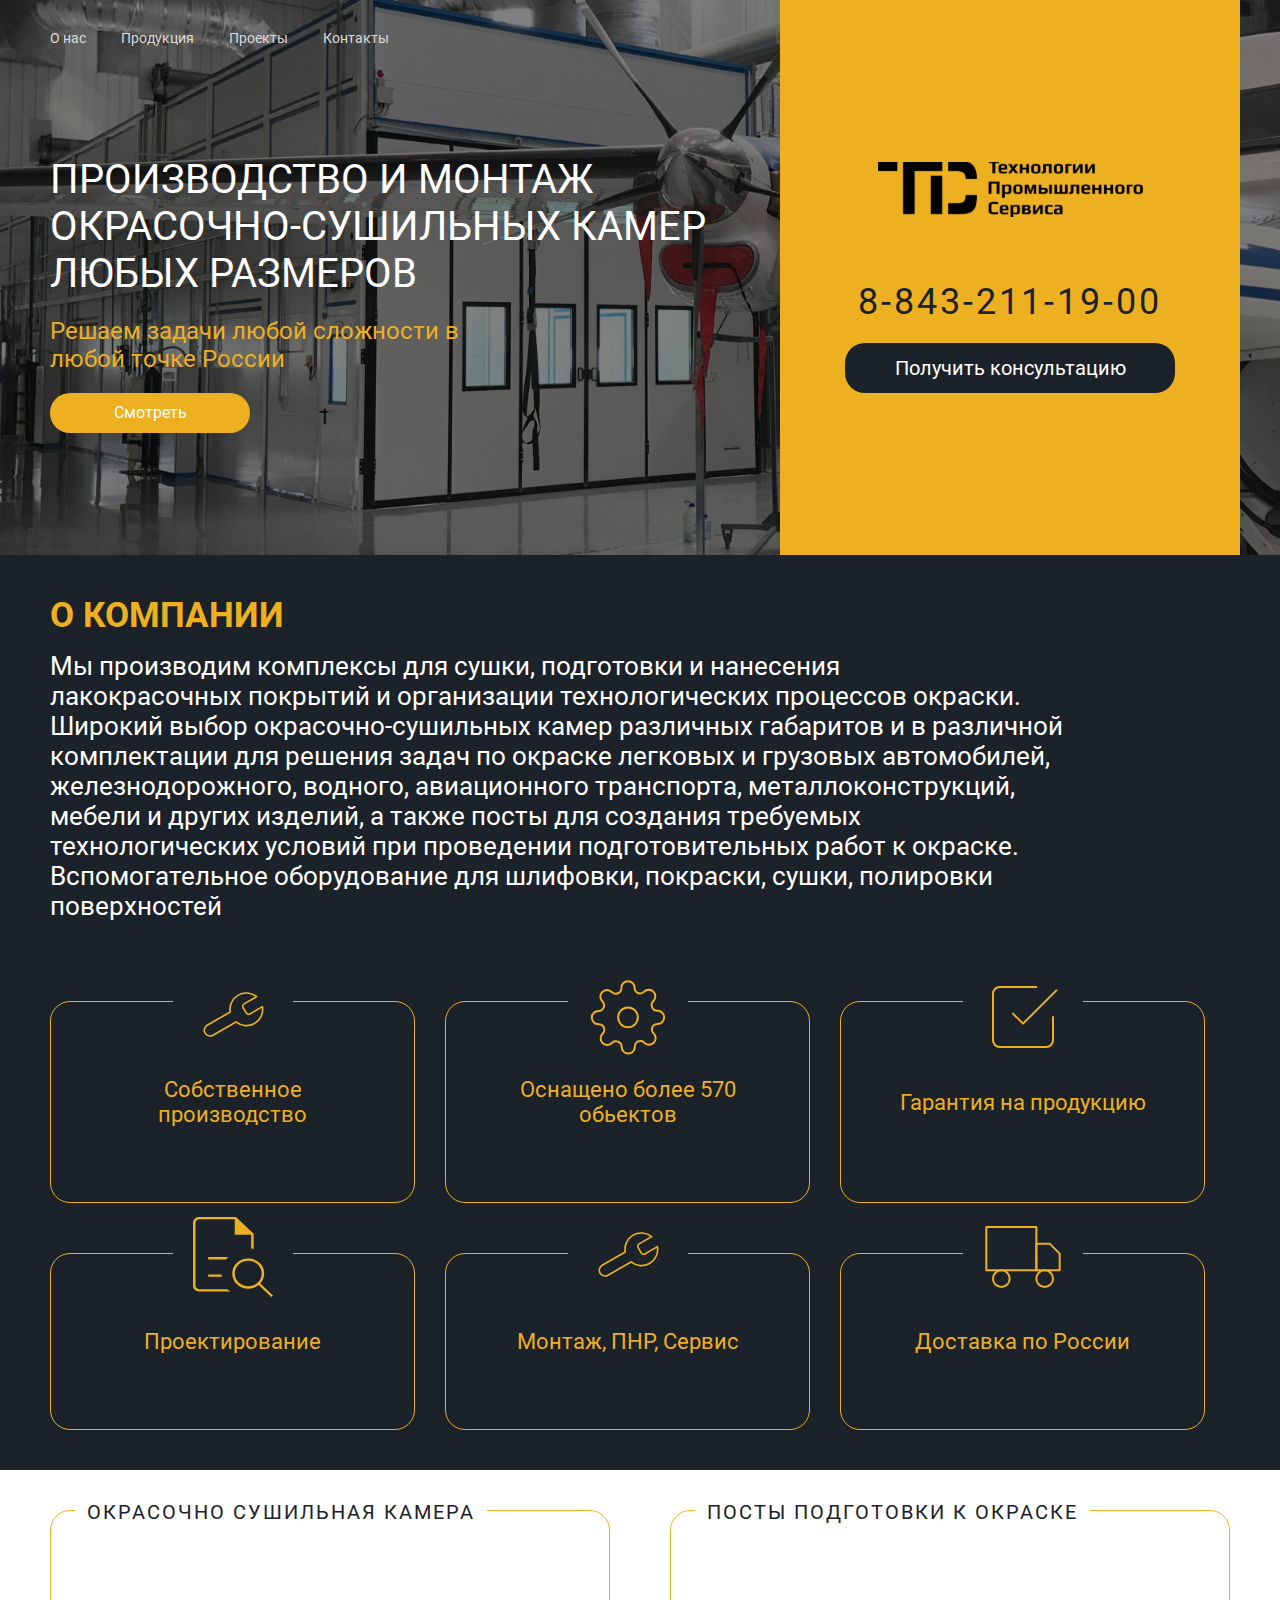
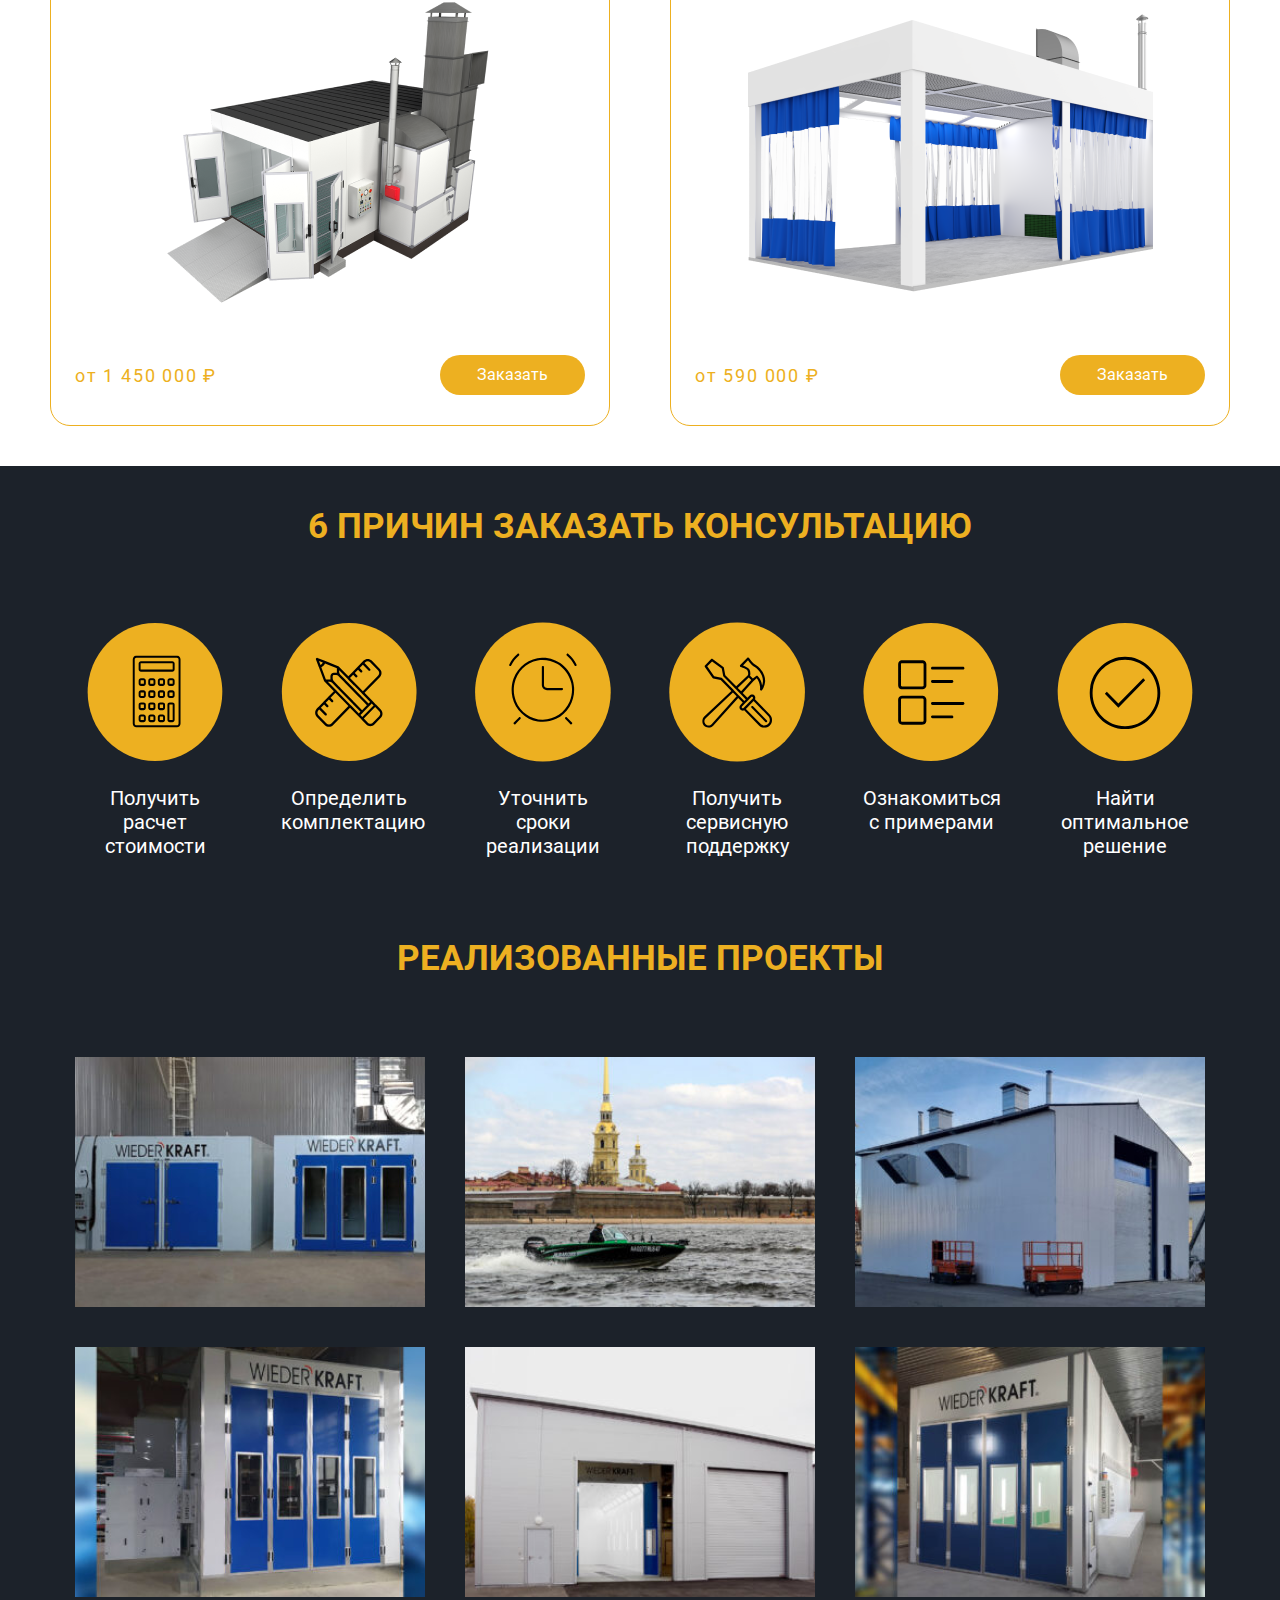
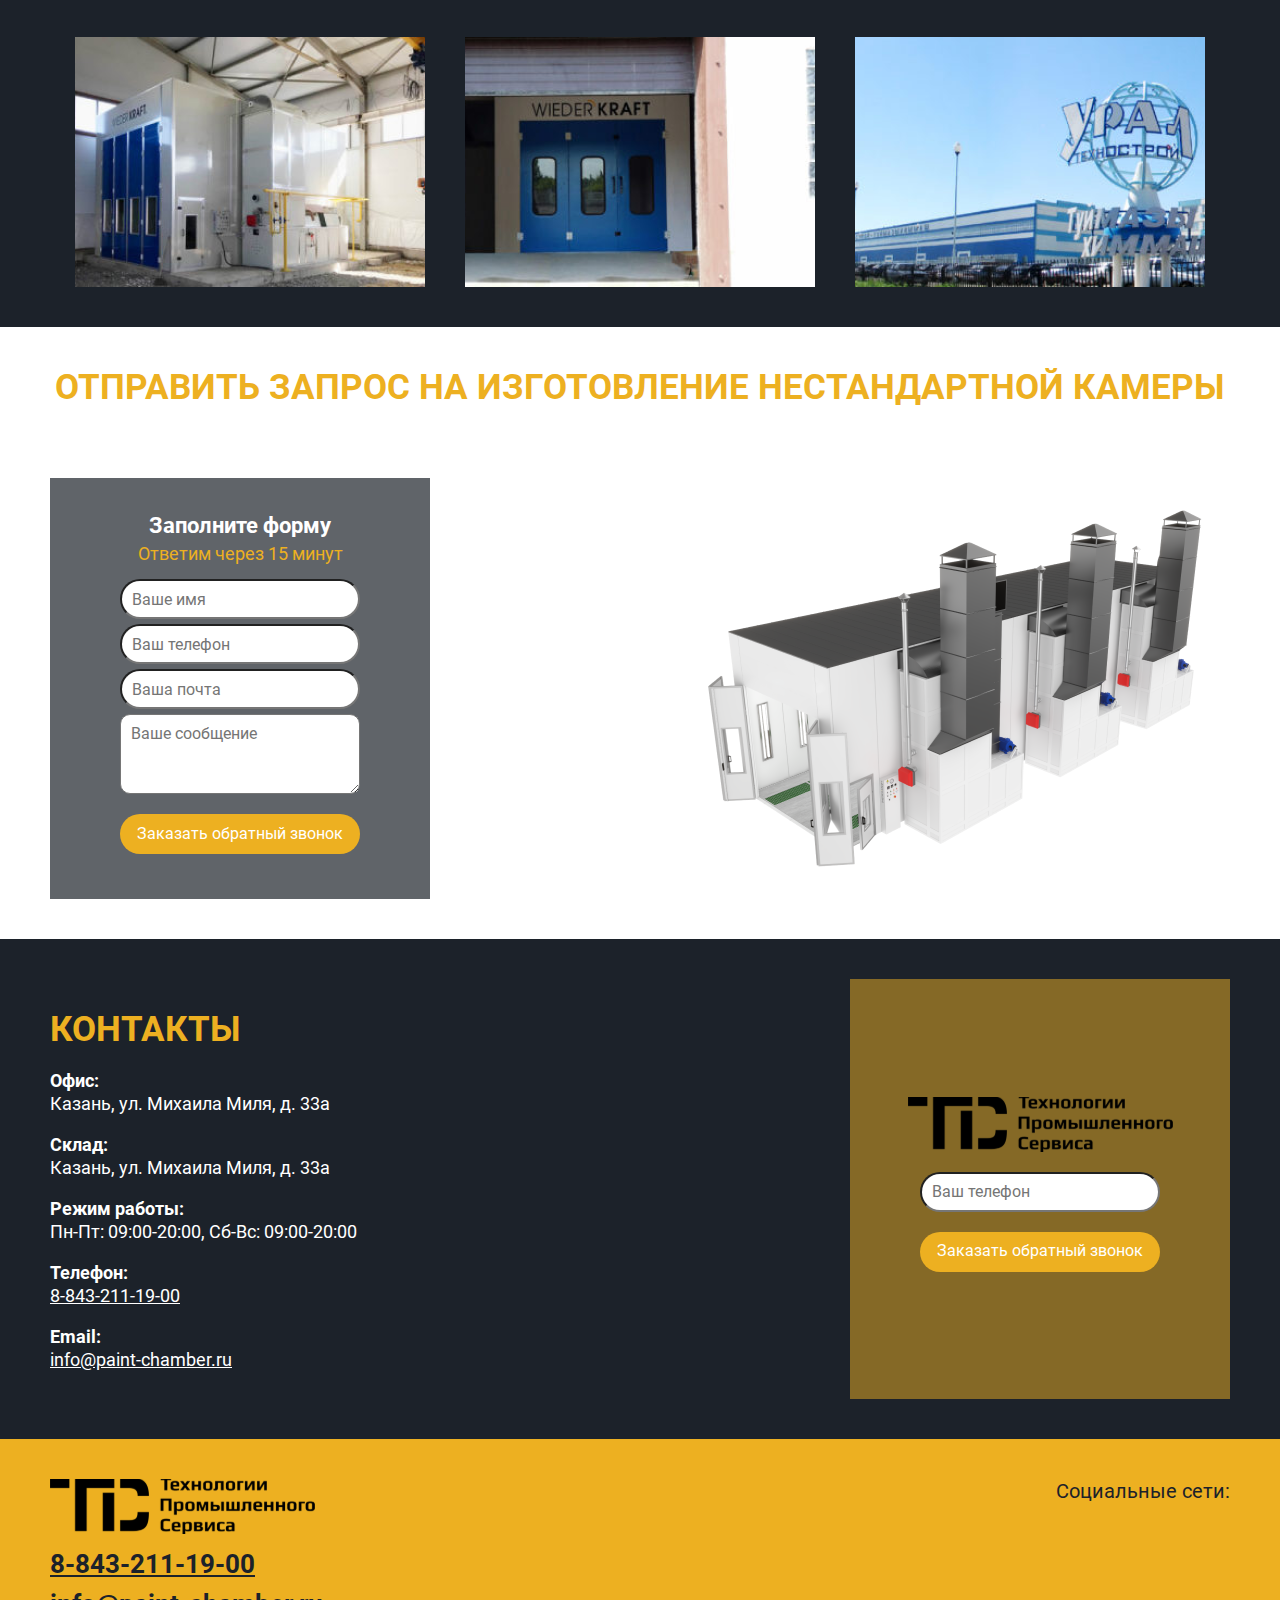
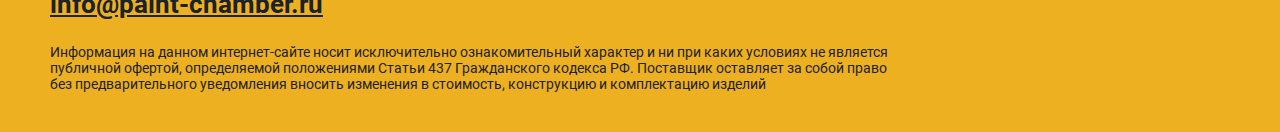
<file: index.html>
<!DOCTYPE html>
<html lang="ru">
<head itemscope itemtype="http://schema.org/WPHeader">
    <script src="https://www.google.com/recaptcha/api.js?render=explicit" async></script>
    <meta charset="UTF-8">
    <meta name="viewport" content="width=device-width, initial-scale=1.0">
    <meta name="description" content="Компания «Технологии Промышленного Сервиса» выполняет полный комплекс работ по проектированию, производству, монтажу, пуско-наладочным работам и вводу в эксплуатацию как модульных окрасочно-сушильных камер, так и производственных участков по окраске изделий и конструкций различного назначения."> 
    <meta name="keywords" 
    content=
    "
    Проектирование, монтаж, модернизация, покрасочная камера купить,
    покрасочная камера цена,
    покрасочная камера +для автомобилей купить,
    водяная покрасочная камера купить
    покрасочная камера +с водяной завесой купить
    покрасочная камера +для мебели купить
    покрасочные порошковые камеры купить
    купить покрасочную камеру цена
    покрасочная камера купить недорого
    покрасочная камера +для автомобилей купить цена
    покрасочная автомобильная камера купить
    купить покрасочную камеру +для порошковой покраски
    сушильные покрасочные камеры купить
    купить покрасочную камеру большую
    покрасочная камера +для порошковой окраски купить
    купить покрасочную камеру +для авто цена
    ">
    <meta name="author" content="Автор">
    <meta name="robots" content="index">

    <meta property="og:title" content="Заголовок">
    <meta property="og:image" content="">
    <meta property="og:type" content="website">
    <meta property="og:url" content="https://site.ru">
    <meta property="og:description" content="Компания «Технологии Промышленного Сервиса» выполняет полный комплекс работ по проектированию, производству, монтажу, пуско-наладочным работам и вводу в эксплуатацию как модульных окрасочно-сушильных камер, так и производственных участков по окраске изделий и конструкций различного назначения.">
    
    <link rel="icon" href="./assets/images/favicons/32x32.svg" type="image/svg+xml">
    <link rel="apple-touch-icon" href="images/favicons/64x64.svg" type="image/svg+xml">
    <link rel="stylesheet" href="./assets/css/main.css">
	
	<!-- Yandex.Metrika counter -->
<script type="text/javascript" >
   (function(m,e,t,r,i,k,a){m[i]=m[i]||function(){(m[i].a=m[i].a||[]).push(arguments)};
   m[i].l=1*new Date();
   for (var j = 0; j < document.scripts.length; j++) {if (document.scripts[j].src === r) { return; }}
   k=e.createElement(t),a=e.getElementsByTagName(t)[0],k.async=1,k.src=r,a.parentNode.insertBefore(k,a)})
   (window, document, "script", "https://mc.yandex.ru/metrika/tag.js", "ym");

   ym(94665738, "init", {
        clickmap:true,
        trackLinks:true,
        accurateTrackBounce:true,
        webvisor:true
   });
</script>
<noscript><div><img src="https://mc.yandex.ru/watch/94665738" style="position:absolute; left:-9999px;" alt="" /></div></noscript>
<!-- /Yandex.Metrika counter -->

    <title itemprop="headline">Производство окрасочно-сушильных камер</title>
</head>
<body>
    <div class="modal" id="product1">
        <div class="modal__content">
            <button class="modal__content-close">
                <img src="./assets/images/svg/close.svg" alt="Закрыть" width="30" height="30">
            </button>
            <div class="modal__content-main">
                <form class="form" id="widgetId3" data-url="/modal-first.php">
                    <div class="logo">
                        <img loading="lazy" src="./assets/images/svg/logo-dark.svg" alt="Технологии Промышленного Сервиса" width="265" height="55">     
                    </div>
                    <div class="form__name">Заявка на окрасочную камеру</div>
                    <div class="form-main">
                        <input type="text" type="text" minlength="11" maxlength="11" required class="form__input" placeholder="Ваш телефон" name="telephone-product-first">
                        <input type="text" class="form__input" hidden name="product-first" value="Заявка на окрасночную камеру">
                        <div id="recaptcha3" class="recaptcha-wrapper"></div>
                        <!-- <div class="g-recaptcha" data-sitekey="6LeSlJMoAAAAABSvUeLsNZTmaCC8KJngvJoSYzqG"></div> -->
                        <button type="submit" class="form__button">Отправить</button>
                        <div class="captchaError" style="color: red; margin-top: 10px;"></div>
                    </div>
                </form>
            </div>
        </div>
    </div>
    <div class="modal" id="product2">
        <div class="modal__content">
            <button class="modal__content-close">
                <img src="./assets/images/svg/close.svg" alt="Закрыть" width="30" height="30">
            </button>
            <div class="modal__content-main">
                <form class="form" id="widgetId4" data-url="/modal-second.php">
                    <div class="logo">
                        <img loading="lazy" src="./assets/images/svg/logo-dark.svg" alt="Технологии Промышленного Сервиса" width="265" height="55">     
                    </div>
                    <div class="form__name">Заявка на пост подготовки к окраске</div>
                    <div class="form-main">
                        <input type="text" type="text" minlength="11" maxlength="11" required class="form__input" placeholder="Ваш телефон" name="telephone-product-second">
                        <input type="text" class="form__input" hidden name="product-second" value="Заявка на пост подготовки к окраске">
                        <div id="recaptcha4" class="recaptcha-wrapper"></div>
                        <!-- <div class="g-recaptcha" data-sitekey="6LeSlJMoAAAAABSvUeLsNZTmaCC8KJngvJoSYzqG"></div> -->
                        <button type="submit" class="form__button">Отправить</button>
                        <div class="captchaError" style="color: red; margin-top: 10px;"></div>
                    </div>
                </form>
            </div>
        </div>
    </div>
    <section class="section-top">
        <div class="container">
            <header class="header">
                <nav class="header-nav">
                    <ul class="header-nav__list">
                        <li class="header-nav__list__item">
                            <a href="#section-about" class="header-nav__list__link">О нас</a>
                        </li>
                        <li class="header-nav__list__item">
                            <a href="#section-catalog" class="header-nav__list__link">Продукция</a>
                        </li>
                        <li class="header-nav__list__item">
                            <a href="#section-projects" class="header-nav__list__link">Проекты</a>
                        </li>
                        <li class="header-nav__list__item">
                            <a href="#section-contacts" class="header-nav__list__link">Контакты</a>
                        </li>
                    </ul>
                </nav>
            </header>
            <div class="section-top-content">
                <h1 class="section-top__title">ПРОИЗВОДСТВО И МОНТАЖ ОКРАСОЧНО-СУШИЛЬНЫХ КАМЕР ЛЮБЫХ РАЗМЕРОВ</h1>
                <div class="section-top__subtitle">Решаем задачи любой сложности в любой точке России</div>
                <a href="#section-projects" class="section-top__link">Смотреть</a>
                <div class="section-top-info">
                    <div class="logo">
                        <img loading="lazy" src="./assets/images/svg/logo-dark.svg" alt="Технологии Промышленного Сервиса" width="265" height="55">     
                    </div>
                    <a href="tel:88432111900" class="section-top-info__telephone">8-843-211-19-00</a>
                    <a href="#section-contacts" class="section-top-info__link">Получить консультацию</a>
                </div>
            </div>
        </div>
    </section>
    <section class="section-about" id="section-about">
        <div class="container">
            <h5 class="section__title">О компании</h5>
            <p class="section-about__descr">Мы производим комплексы для сушки, подготовки и нанесения лакокрасочных покрытий и организации технологических процессов окраски.<br> Широкий выбор окрасочно-сушильных камер различных габаритов и в различной комплектации для решения задач по окраске легковых и грузовых автомобилей, железнодорожного, водного, авиационного транспорта, металлоконструкций, мебели и других изделий, а также посты для создания требуемых технологических условий при проведении подготовительных работ к окраске. Вспомогательное оборудование для шлифовки, покраски, сушки, полировки поверхностей</p>
        </div>
    </section>
    <section class="section-advantages">
        <div class="container">
            <ul class="section-advantages-list">
                <li class="section-advantages-list__item">
                    <div class="section-advantages-list__item-icon-wrapper">
                        <img loading="lazy" src="./assets/images/svg/advantage2.svg" alt="Собственное производство" width="80" height="80" class="section-advantages-list__item__icon">
                    </div>
                    <div class="section-advantages-list__item__descr">Собственное производство</div>
                </li>
                <li class="section-advantages-list__item">
                    <div class="section-advantages-list__item-icon-wrapper">
                        <img loading="lazy" src="./assets/images/svg/advantage3.svg" alt="Оснащено более 570 обьектов" width="80" height="80" class="section-advantages-list__item__icon">
                    </div>
                    <div class="section-advantages-list__item__descr">Оснащено более 570 обьектов</div>
                </li>
                <li class="section-advantages-list__item">
                    <div class="section-advantages-list__item-icon-wrapper">
                        <img loading="lazy" src="./assets/images/svg/advantage1.svg" alt="Гарантия на продукцию" width="80" height="80" class="section-advantages-list__item__icon">
                    </div>
                    <div class="section-advantages-list__item__descr">Гарантия на продукцию</div>
                </li>
                <li class="section-advantages-list__item">
                    <div class="section-advantages-list__item-icon-wrapper">
                        <img loading="lazy" src="./assets/images/svg/advantage4.svg" alt="Проектирование" width="80" height="80" class="section-advantages-list__item__icon">
                    </div>
                    <div class="section-advantages-list__item__descr">Проектирование</div>
                </li>
                <li class="section-advantages-list__item">
                    <div class="section-advantages-list__item-icon-wrapper">
                        <img loading="lazy" src="./assets/images/svg/advantage2.svg" alt="Монтаж, ПНВ, Сервис" width="80" height="80" class="section-advantages-list__item__icon">
                    </div>
                    <div class="section-advantages-list__item__descr">Монтаж, ПНР, Сервис</div>
                </li>
                <li class="section-advantages-list__item">
                    <div class="section-advantages-list__item-icon-wrapper">
                        <img loading="lazy" src="./assets/images/svg/advantage5.svg" alt="Доставка по России" width="80" height="80" class="section-advantages-list__item__icon">
                    </div>
                    <div class="section-advantages-list__item__descr">Доставка по России</div>
                </li>
            </ul>
        </div>
    </section>
    <section class="section-catalog" id="section-catalog">
        <div class="container">
            <ul class="section-catalog-list">
                <li class="section-catalog-list__item">
                    <h1 class="section-catalog-list__item__name">ОКРАСОЧНО СУШИЛЬНАЯ КАМЕРА</h1>
                    <img loading="lazy" src="./assets/images/png/product1.png" alt="ОКРАСОЧНО СУШИЛЬНАЯ КАМЕРА" width="405" height="305">
                    <div class="section-catalog-list__item-bottom">
                        <div class="section-catalog-list__item__price">
                            от 1 450 000 ₽
                        </div>
                        <button class="section-catalog-list__item__link" data-modal="product1">Заказать</button>
                    </div>
                </li>
                <li class="section-catalog-list__item">
                    <h1 class="section-catalog-list__item__name">ПОСТЫ ПОДГОТОВКИ К ОКРАСКЕ</h1>
                    <img loading="lazy" src="./assets/images/png/product2.png" alt="ПОСТЫ ПОДГОТОВКИ К ОКРАСКЕ" width="405" height="305">
                    <div class="section-catalog-list__item-bottom">
                        <div class="section-catalog-list__item__price">
                            от 590 000 ₽
                        </div>
                        <button class="section-catalog-list__item__link" data-modal="product2">Заказать</button>
                    </div>
                </li>
            </ul>
        </div>
    </section>
    <section class="section-reasons">
        <div class="container">
            <h5 class="section__title" style="text-align: center;">6 ПРИЧИН ЗАКАЗАТЬ КОНСУЛЬТАЦИЮ</h5>
            <ul class="section-reasons-list">
                <li class="section-reasons-list__item">
                    <img loading="lazy" src="./assets/images/svg/reason1.svg" alt="Получить расчет стоимости" width="136" height="140">
                    <div class="section-reasons-list__item__descr">Получить расчет стоимости</div>
                </li>
                <li class="section-reasons-list__item">
                    <img loading="lazy" src="./assets/images/svg/reason2.svg" alt="Определить комплектацию" width="136" height="140">
                    <div class="section-reasons-list__item__descr">Определить комплектацию</div>
                </li>
                <li class="section-reasons-list__item">
                    <img loading="lazy" src="./assets/images/svg/reason3.svg" alt="Уточнить сроки реализации" width="136" height="140">
                    <div class="section-reasons-list__item__descr">Уточнить сроки реализации</div>
                </li>
                <li class="section-reasons-list__item">
                    <img loading="lazy" src="./assets/images/svg/reason4.svg" alt="Получить сервисную поддержку" width="136" height="140">
                    <div class="section-reasons-list__item__descr">Получить сервисную поддержку</div>
                </li>
                <li class="section-reasons-list__item">
                    <img loading="lazy" src="./assets/images/svg/reason5.svg" alt="Ознакомиться с примерами" width="136" height="140">
                    <div class="section-reasons-list__item__descr">Ознакомиться с примерами</div>
                </li>
                <li class="section-reasons-list__item">
                    <img loading="lazy" src="./assets/images/svg/reason6.svg" alt="Найти оптимальное решение" width="136" height="140">
                    <div class="section-reasons-list__item__descr">Найти оптимальное решение</div>
                </li>
            </ul>
        </div>
    </section>
    <section class="section-projects" id="section-projects">
        <div class="container">
            <h5 class="section__title" style="text-align: center;">РЕАЛИЗОВАННЫЕ ПРОЕКТЫ</h5>
            <ul class="section-projects-list">
                <li class="section-projects-list__item">
                    <img loading="lazy" src="./assets/images/png/proj1.png" alt="Машиностроительное объединение в Калуге" width="350" height="250">
                    <div class="section-projects-list__item-info">
                        <h3 class="section-projects-list__item__name">Машиностроительное объединение в Калуге</h3>
                        <div class="section-projects-list__item__date">г. Калуга<br> 2023 год</div>
                    </div>
                </li>
                <li class="section-projects-list__item">
                    <img loading="lazy" src="./assets/images/png/proj2.png" alt="Производство маломерных судов" width="350" height="250">
                    <div class="section-projects-list__item-info">
                        <h3 class="section-projects-list__item__name">Производство маломерных судов</h3>
                        <div class="section-projects-list__item__date">Санкт-Петербург<br> 2022 год</div>
                    </div>
                </li>
                <li class="section-projects-list__item">
                    <img loading="lazy" src="./assets/images/png/proj3.png" alt="Производственный участок «Транснефть-Восток»" width="350" height="250">
                    <div class="section-projects-list__item-info">
                        <h3 class="section-projects-list__item__name">Производственный участок «Транснефть-Восток»</h3>
                        <div class="section-projects-list__item__date">г. Братск<br> 2022 год</div>
                    </div>
                </li>
                <li class="section-projects-list__item">
                    <img loading="lazy" src="./assets/images/png/proj4.png" alt="Казанский вертолетный завод" width="350" height="250">
                    <div class="section-projects-list__item-info">
                        <h3 class="section-projects-list__item__name">Сервисная станция Volvo Trucks</h3>
                        <div class="section-projects-list__item__date">г. Казань<br> 2022 год</div>
                    </div>
                </li>
                <li class="section-projects-list__item">
                    <img loading="lazy" src="./assets/images/png/proj5.png" alt="Сервисная станция Volvo Trucks" width="350" height="250">
                    <div class="section-projects-list__item-info">
                        <h3 class="section-projects-list__item__name">Сервисная станция Volvo Trucks</h3>
                        <div class="section-projects-list__item__date">Санкт-Петербург<br> 2021 год</div>
                    </div>
                </li>
                <li class="section-projects-list__item">
                    <img loading="lazy" src="./assets/images/png/proj6.png" alt="Завод железо-бетонных конструкций" width="350" height="250">
                    <div class="section-projects-list__item-info">
                        <h3 class="section-projects-list__item__name">Завод железо-бетонных конструкций</h3>
                        <div class="section-projects-list__item__date">Санкт-Петербург<br> 2021 год</div>
                    </div>
                </li>
                <li class="section-projects-list__item">
                    <img loading="lazy" src="./assets/images/png/proj7.png" alt="Агрохолдинг «ЭкоНива-АПК»" width="350" height="250">
                    <div class="section-projects-list__item-info">
                        <h3 class="section-projects-list__item__name">Агрохолдинг «ЭкоНива-АПК»</h3>
                        <div class="section-projects-list__item__date">г. Воронеж<br> 2017 год</div>
                    </div>
                </li>
                <li class="section-projects-list__item">
                    <img loading="lazy" src="./assets/images/png/proj8.png" alt="Унитарное предприятие «МОП ВТИ»" width="350" height="250">
                    <div class="section-projects-list__item-info">
                        <h3 class="section-projects-list__item__name">ОСК для автотранспорта, посты подготовки к покраске</h3>
                        <div class="section-projects-list__item__date">г. Марьина Горка, Минская обл., Республика Беларусь<br> 2017 год</div>
                    </div>
                </li>
                <li class="section-projects-list__item">
                    <img loading="lazy" src="./assets/images/png/proj9.png" alt="Производственное предприятие «Уралтехнострой-Туймазыхиммаш»" width="350" height="250">
                    <div class="section-projects-list__item-info">
                        <h3 class="section-projects-list__item__name">Производственное предприятие «Уралтехнострой-Туймазыхиммаш»</h3>
                        <div class="section-projects-list__item__date">г. Туймазы, Башкортостан<br> 2013 год</div>
                    </div>
                </li>
            </ul>
        </div>
    </section>
    <section class="section-request">
        <div class="container">
            <h5 class="section__title" style="text-align: center;">Отправить запрос на изготовление нестандартной камеры</h5>
            <div class="section-request-content">
                <form class="form" id="widgetId2" data-url="/modal-third.php">
                    <div class="form__title">Заполните форму</div>
                    <div class="form__subtitle">Ответим через 15 минут</div>
                    <div class="form-main">
                        <input type="text" minlength="3" maxlength="15" required class="form__input" placeholder="Ваше имя" name="username-first">
                        <input type="text" minlength="11" maxlength="11" required  class="form__input" placeholder="Ваш телефон" name="telephone-first">
                        <input type="email" required class="form__input" placeholder="Ваша почта" name="email-first">
                        <textarea name="message-first" class="form__input" placeholder="Ваше сообщение"></textarea>
                        <div id="recaptcha2" class="recaptcha-wrapper"></div>
                        <!-- <div class="g-recaptcha" data-sitekey="6LeSlJMoAAAAABSvUeLsNZTmaCC8KJngvJoSYzqG"></div> -->
                        <button type="submit" class="form__button">Заказать обратный звонок</button>
                        <div class="captchaError" style="color: red; margin-top: 10px;"></div>
                    </div>
                </form>
                <img loading="lazy" src="./assets/images/png/special.png" width="540" height="380" alt="Нестандартная ОСК">
            </div>
        </div>
    </section>
    <section class="section-contacts" id="section-contacts">
        <div class="container">
            <div class="section-contacts-content">
                <div class="section-contacts-content-left">
                    <h5 class="section__title">Контакты</h5>
                    <div class="section-contacts__item">
                        <span>Офис:</span> Казань, ул. Михаила Миля, д. 33а
                    </div>
                    <div class="section-contacts__item">
                        <span>Склад:</span> Казань, ул. Михаила Миля, д. 33а
                    </div>
                    <div class="section-contacts__item">
                        <span>Режим работы:</span> Пн-Пт: 09:00-20:00, Сб-Вс: 09:00-20:00
                    </div>  
                    <div class="section-contacts__item">
                        <span>Телефон:</span><a href="tel:88432111900" style="text-decoration: underline;">8-843-211-19-00</a>
                    </div>
                    <div class="section-contacts__item">
                        <span>Email:</span><a href="mailto:info@paint-chamber.ru" style="text-decoration: underline;">info@paint-chamber.ru</a>
                    </div>
                </div>
                <div class="section-contacts-content-right">
                    <form class="form" id="widgetId1" data-url="/modal-fourth.php">
                        <div class="logo">
                            <img loading="lazy" src="./assets/images/svg/logo-dark.svg" alt="Технологии Промышленного Сервиса" width="265" height="55">     
                        </div>
                        <div id="captcha"></div>
                        <div class="form-main">
                            <input type="text" type="text" minlength="11" maxlength="11" required class="form__input" placeholder="Ваш телефон" name="telephone-second">
                            <div id="recaptcha1" class="recaptcha-wrapper"></div>
                            <!-- <div class="g-recaptcha" data-sitekey="6LeSlJMoAAAAABSvUeLsNZTmaCC8KJngvJoSYzqG"></div> -->
                            <button type="submit" class="form__button">Заказать обратный звонок</button>
                            <div class="captchaError" style="color: red; margin-top: 10px;"></div>
                        </div>
                    </form>
                </div>
            </div>
        </div>
    </section>
    <footer class="footer">
        <div class="container">
            <div class="footer-content">
                <div class="footer-content-right">
                    <div class="logo">
                        <img loading="lazy" src="./assets/images/svg/logo-dark.svg" alt="Технологии Промышленного Сервиса" width="265" height="55">     
                    </div>
                    <a href="tel:88432111900" class="footer__telephone">8-843-211-19-00</a>
                    <a href="mailto:info@paint-chamber.ru" class="footer__email">info@paint-chamber.ru</a>
                    <p class="footer__text">Информация на данном интернет-сайте носит исключительно ознакомительный характер и ни при каких условиях не является публичной офертой, определяемой положениями Статьи 437 Гражданского кодекса РФ. Поставщик оставляет за собой право без предварительного уведомления вносить изменения в стоимость, конструкцию и комплектацию изделий</p>
                </div>
                <div class="footer-content-left">
                    Социальные сети:
                    <div class="socials">
                        <a href="https://vk.com/technologiispb" class="socials__link" target="_blank">
                            <img loading="lazy" src="./assets/images/svg/vkontakte.svg" alt="VK" width="50" height="50">
                        </a>
                        <a href="https://www.youtube.com/user/wiederkraft" class="socials__link" target="_blank">
                            <img loading="lazy" src="./assets/images/svg/youtube.svg" alt="YouTube" width="50" height="50">
                        </a>
                    </div>
                </div>
            </div>
        </div>
    </footer>
<script src="./assets/js/script.js"></script>
</body>
<script type="application/ld+json">
    {
        "@context" : "http://schema.org",
        "@type" : "Organization",
        "name" : "Имя организации»",
        "url" : "ссылка на сайт",
        "sameAs" : [
        "https://vk.com/technologiispb",
        "https://www.youtube.com/user/wiederkraft",
        "https://www.facebook.com/адрес",
        "https://twitter.com/адрес"
        ]
    }
</script>
<script>
    document.addEventListener('DOMContentLoaded', () => {
        setTimeout(() => {
            const obj = {
                widgetId1: grecaptcha.render('recaptcha1', {
                    'jsUrl': 'https://www.google.com/recaptcha/api.js?render=explicit',
                    'sitekey' : '6LeSlJMoAAAAABSvUeLsNZTmaCC8KJngvJoSYzqG',
                    'theme' : 'dark'
                }),
                widgetId2: grecaptcha.render('recaptcha2', {
                    'jsUrl': 'https://www.google.com/recaptcha/api.js?render=explicit',
                    'sitekey' : '6LeSlJMoAAAAABSvUeLsNZTmaCC8KJngvJoSYzqG',
                    'theme' : 'dark'
                }),
                widgetId3: grecaptcha.render('recaptcha3', {
                    'jsUrl': 'https://www.google.com/recaptcha/api.js?render=explicit',
                    'sitekey' : '6LeSlJMoAAAAABSvUeLsNZTmaCC8KJngvJoSYzqG',
                    'theme' : 'dark'
                }),
                widgetId4: grecaptcha.render('recaptcha4', {
                    'jsUrl': 'https://www.google.com/recaptcha/api.js?render=explicit',
                    'sitekey' : '6LeSlJMoAAAAABSvUeLsNZTmaCC8KJngvJoSYzqG',
                    'theme' : 'dark'
                }),
            }

            const forms = document.querySelectorAll('form');

            forms.forEach((el) => {
                el.addEventListener("submit", (e) => {
                    e.preventDefault();

                    const captcha = grecaptcha.getResponse(obj[e.target.id])
                    if(!captcha.length){
                        return el.querySelector('.captchaError').innerHTML = 'Вы не прошли проверку';
                    }

                    el.querySelector('.captchaError').innerHTML = '';

                    let dataFrom = new FormData(e.target);

                    fetch(e.target.getAttribute('data-url'), {
                        method: 'post',
                        body: dataFrom
                    })
                    .then(() => window.location.href = '/success.html')
                })
            })
        }, 1000)
    })
</script>
</html>
</file>
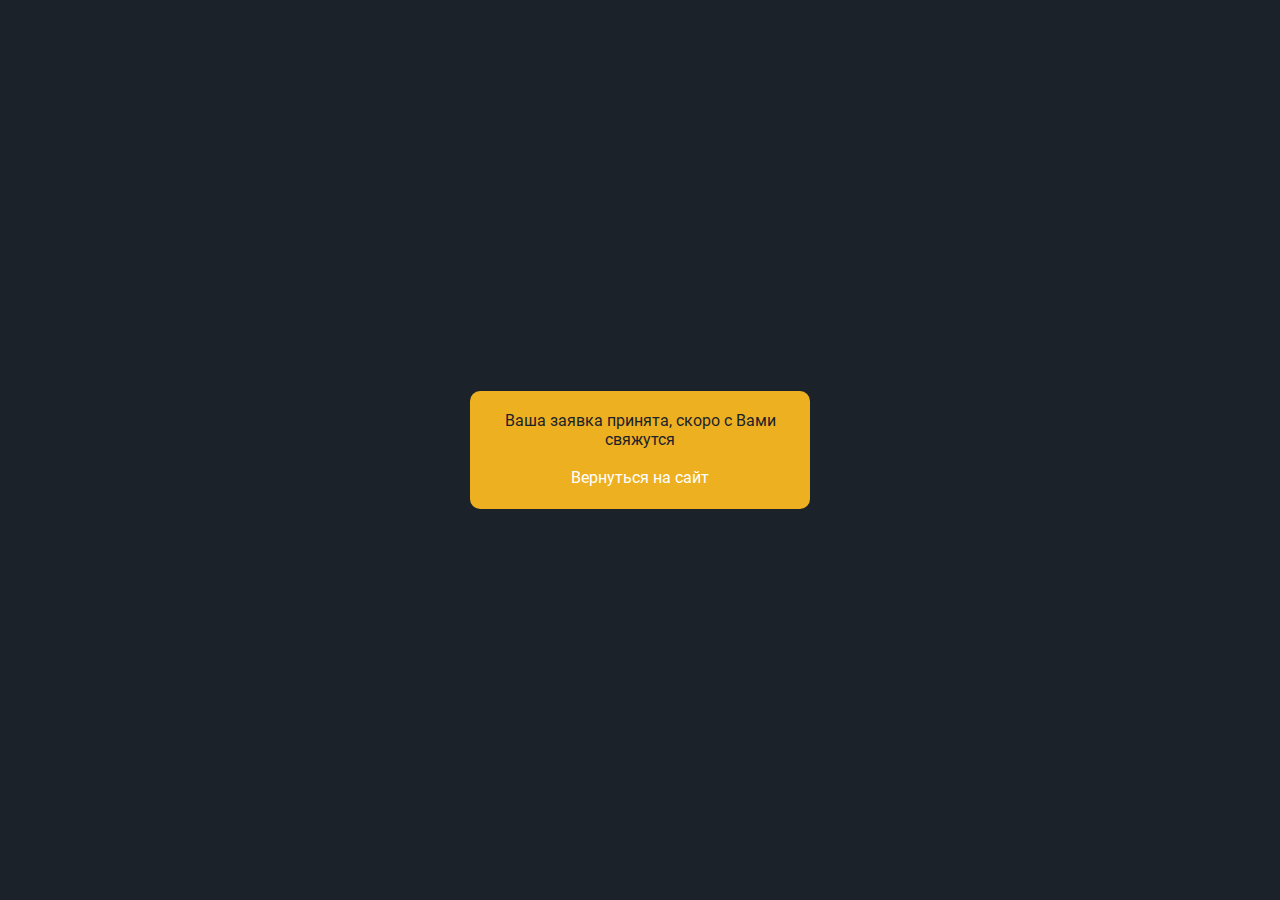
<file: success.html>
<!DOCTYPE html>
<html lang="ru">
<head>
    <meta charset="UTF-8">
    <meta name="viewport" content="width=device-width, initial-scale=1.0">
    <link rel="icon" href="./assets/images/favicons/32x32.svg" type="image/svg+xml">
    <link rel="apple-touch-icon" href="images/favicons/64x64.svg" type="image/svg+xml">
    <link rel="stylesheet" href="./assets/css/main.css">
    <title itemprop="headline">Заявка принята</title>
</head>
<style>
	body{
		background: var(--gray);
		height: 100vh;
		display: flex;
		align-items: center; 
		justify-content: center;
		flex-direction: column;
	}
</style>
<div style="text-align: center; border-radius: 10px; height: 118px; background-color: var(--yellow); width: 340px; font-weight: 400; display: flex; align-items: center;justify-content: center; flex-direction: column;">
	<p style="color: var(--gray)">Ваша заявка принята, скоро с Вами свяжутся</p>
	<a href="/" style="color: var(--white); margin-top: 20px; display: block;">Вернуться на сайт</a>
</div>
</file>
<file: assets/css/main.css>
@import './vendors/normalize.css';
@import './vendors/typography.css';
@import './vendors/vars.css';

@import './sections/section-top.css';
@import './sections/section-about.css';
@import './sections/section-advantages.css';
@import './sections/section-catalog.css';
@import './sections/section-reasons.css';
@import './sections/section-projects.css';
@import './sections/section-request.css';
@import './sections/section-contacts.css';

@import './components/header.css';
@import './components/footer.css';
@import './components/modal.css';

*{
    font-family: 'Roboto';
    color: var(--white);
}

html{
    scroll-behavior: smooth;
}

body{
    background: #1C222A;
}

.container{
    max-width: 1200px;
    padding: 0px 10px;
    margin: 0 auto;
}

h1, h2, h3, h4, h5{
    font-weight: 700;
}

div, p, span{
    font-weight: 400;
}

a{
    text-decoration: none;
    display: block;
}

.section__title{
    color: var(--yellow);
    font-size: 35px;
    font-weight: 700;
    line-height: normal;
    text-transform: uppercase;
}

section:not(.section-top){
    padding: 40px 0px;
}

.recaptcha-wrapper{
    margin-top: 10px;
}

@media(max-width: 870px){
    .section__title{
        font-size: 25px;
    }
}
</file>
